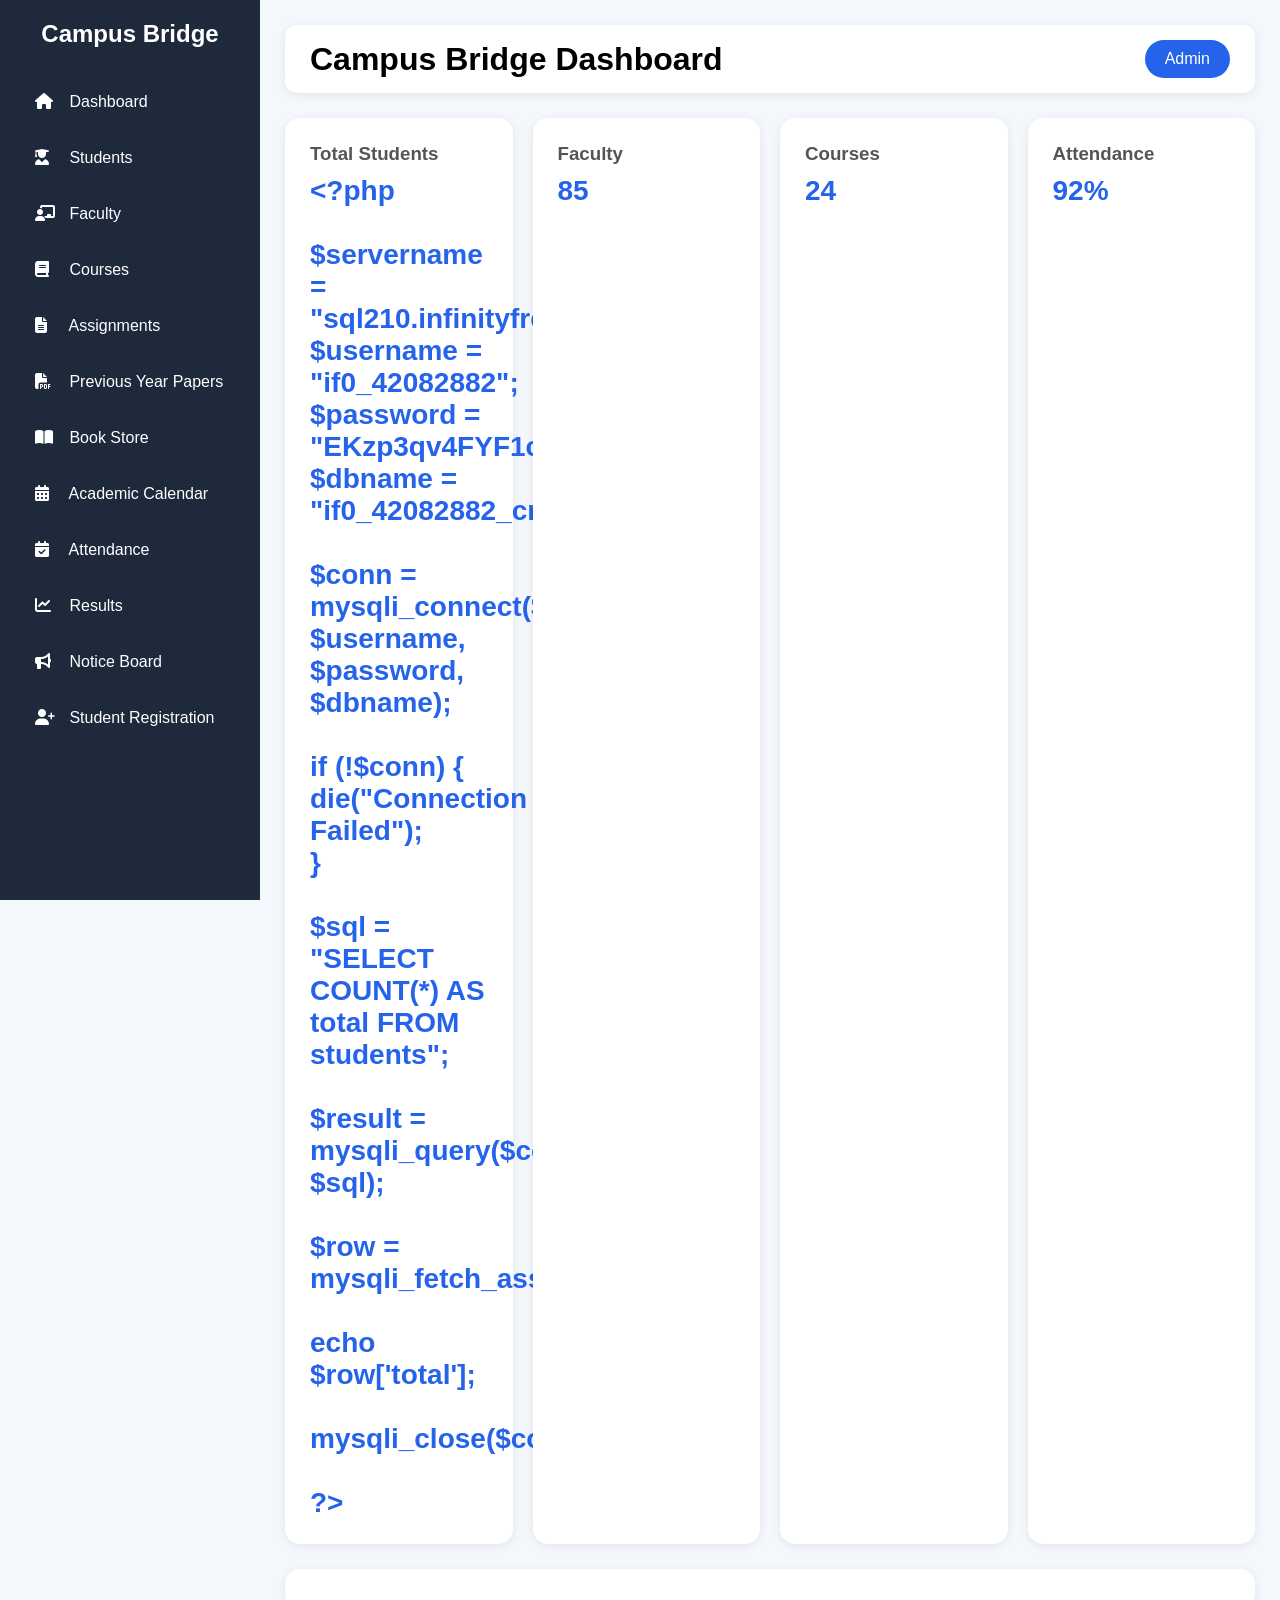
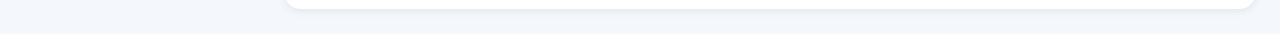
<file: index.html>
<!DOCTYPE html>
<html lang="en">
<head>
<meta charset="UTF-8">
<meta name="viewport" content="width=device-width, initial-scale=1.0">
<title>Campus Bridge Dashboard</title>

<link rel="stylesheet" href="style.css">

<link rel="stylesheet"
href="https://cdnjs.cloudflare.com/ajax/libs/font-awesome/6.5.1/css/all.min.css">
</head>
<body>

<div class="sidebar">

    <h2>Campus Bridge</h2>

    <ul>

        <li>
            <a href="#">
                <i class="fas fa-home"></i>
                Dashboard
            </a>
        </li>

        <li>
            <a href="#">
                <i class="fas fa-user-graduate"></i>
                Students
            </a>
        </li>

        <li>
            <a href="#">
                <i class="fas fa-chalkboard-teacher"></i>
                Faculty
            </a>
        </li>

        <li>
            <a href="#">
                <i class="fas fa-book"></i>
                Courses
            </a>
        </li>

        <li>
            <a href="#">
                <i class="fas fa-file-alt"></i>
                Assignments
            </a>
        </li>

        <!-- Previous Year Papers -->
        <li>
            <a href="https://haldwani.gehu.in/pyqs/" target="_blank">
                <i class="fas fa-file-pdf"></i>
                Previous Year Papers
            </a>
        </li>

        <!-- Book Store -->
        <li>
            <a href="bookstore.html">
                <i class="fas fa-book-open"></i>
                Book Store
            </a>
        </li>

        <!-- Academic Calendar -->
        <li>
            <a href="https://geu.ac.in/academic_calendar/1774509206.pdf" target="_blank">
                <i class="fas fa-calendar-alt"></i>
                Academic Calendar
            </a>
        </li>

        <li>
            <a href="#">
                <i class="fas fa-calendar-check"></i>
                Attendance
            </a>
        </li>

        <li>
            <a href="#">
                <i class="fas fa-chart-line"></i>
                Results
            </a>
        </li>

        <li>
            <a href="notice.html" target="_blank">
                <i class="fas fa-bullhorn"></i>
                Notice Board
            </a>
        </li>

        <!-- Student Registration -->
        <li>
            <a href="index2.html" target="_blank">
                <i class="fas fa-user-plus"></i>
                Student Registration
            </a>
        </li>

    </ul>

</div>

<div class="main">

    <div class="topbar">
        <h1>Campus Bridge Dashboard</h1>
        <div class="profile">Admin</div>
    </div>

    <div class="cards">

        <div class="card">
            <h3>Total Students</h3>
            <p id="studentCount">Loading...</p>
        </div>

        <div class="card">
            <h3>Faculty</h3>
            <p>85</p>
        </div>

        <div class="card">
            <h3>Courses</h3>
            <p>24</p>
        </div>

        <div class="card">
            <h3>Attendance</h3>
            <p>92%</p>
        </div>

    </div>

    <div class="section">
    </div>

</div>

<script>

function loadStudentCount() {

    fetch("get_student_count.php")
    .then(response => response.text())
    .then(data => {

        document.getElementById("studentCount").innerText = data;

    })
    .catch(error => {

        document.getElementById("studentCount").innerText = "Error";

        console.log(error);

    });

}

loadStudentCount();

</script>

</body>
</html>
</file>
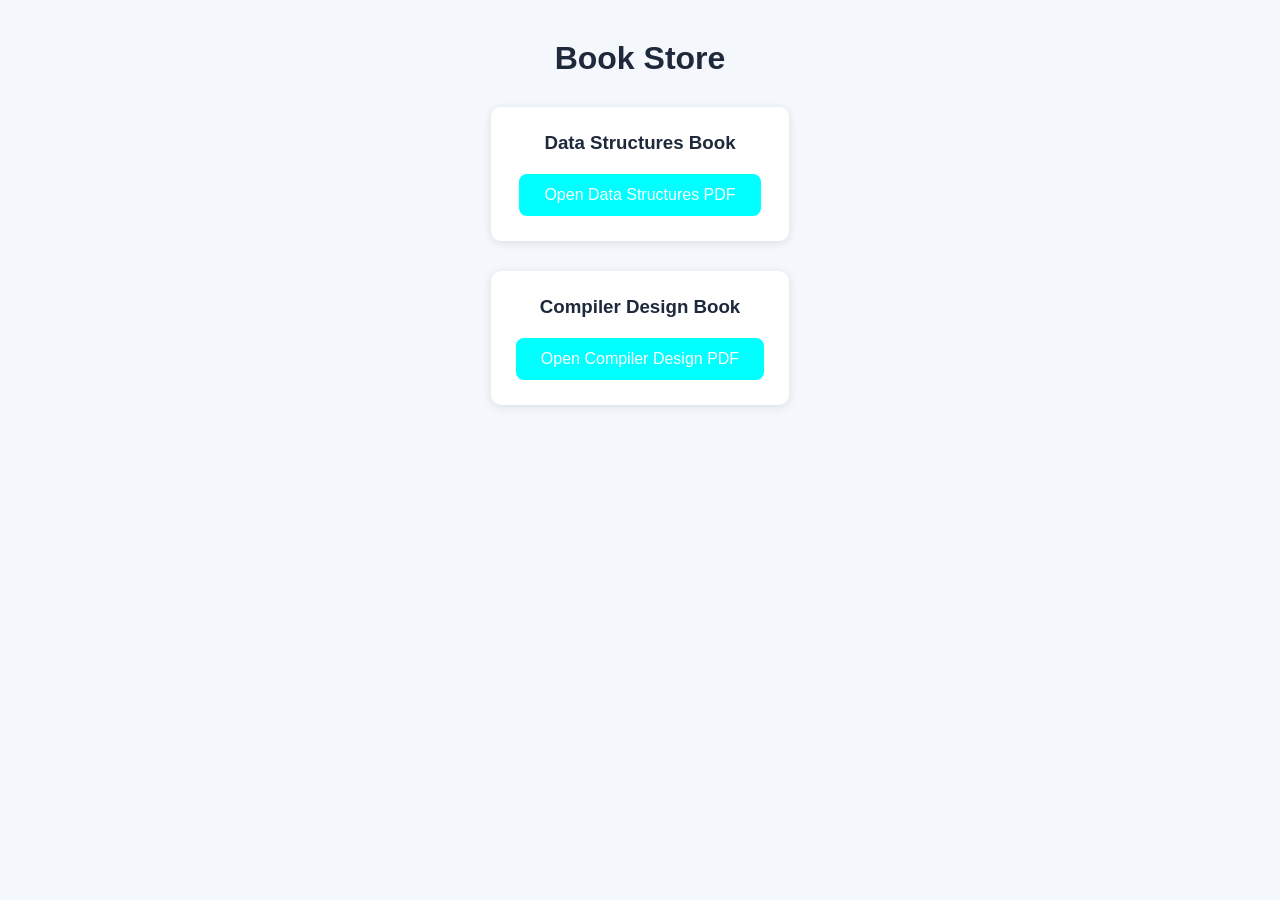
<file: bookstore.html>
<!DOCTYPE html>
<html lang="en">
<head>
    <meta charset="UTF-8">
    <meta name="viewport" content="width=device-width, initial-scale=1.0">
    <title>Book Store</title>

    <link rel="stylesheet" href="style.css">

    <style>
        .book-container {
            padding: 40px;
            max-width: 900px;
            margin: auto;
        }

        h1 {
            text-align: center;
            margin-bottom: 30px;
            color: #1e293b;
        }

        .book-card {
            background: white;
            padding: 25px;
            margin-bottom: 30px;
            border-radius: 10px;
            box-shadow: 0 2px 10px rgba(0, 0, 0, 0.1);
            text-align: center;
        }

        .book-card h3 {
            margin-bottom: 20px;
            color: #1e293b;
        }

        .book-card button {
            background: aqua;
            border: none;
            color: white;
            padding: 12px 25px;
            font-size: 16px;
            border-radius: 8px;
            cursor: pointer;
            transition: background 0.3s;
        }

        .book-card button:hover {
            background: #00b8b8;
        }

        /* Responsive */
        @media (max-width: 768px) {
            .book-container {
                padding: 20px;
            }

            .book-card {
                padding: 20px;
            }
        }
    </style>
</head>
<body>

    <div class="book-container">
        <h1>Book Store</h1>

        <div class="book-card">
            <h3>Data Structures Book</h3>
            <button onclick="window.open('https://www.jsscacs.edu.in/sites/default/files/Department%20Files/Data%20Structures%20Full%20Notes.pdf', '_blank')">
                Open Data Structures PDF
            </button>
        </div>

        <div class="book-card">
            <h3>Compiler Design Book</h3>
            <button onclick="window.open('https://holub.com/goodies/compiler/compilerDesignInC.pdf', '_blank')">
                Open Compiler Design PDF
            </button>
        </div>
    </div>

</body>
</html>
</file>
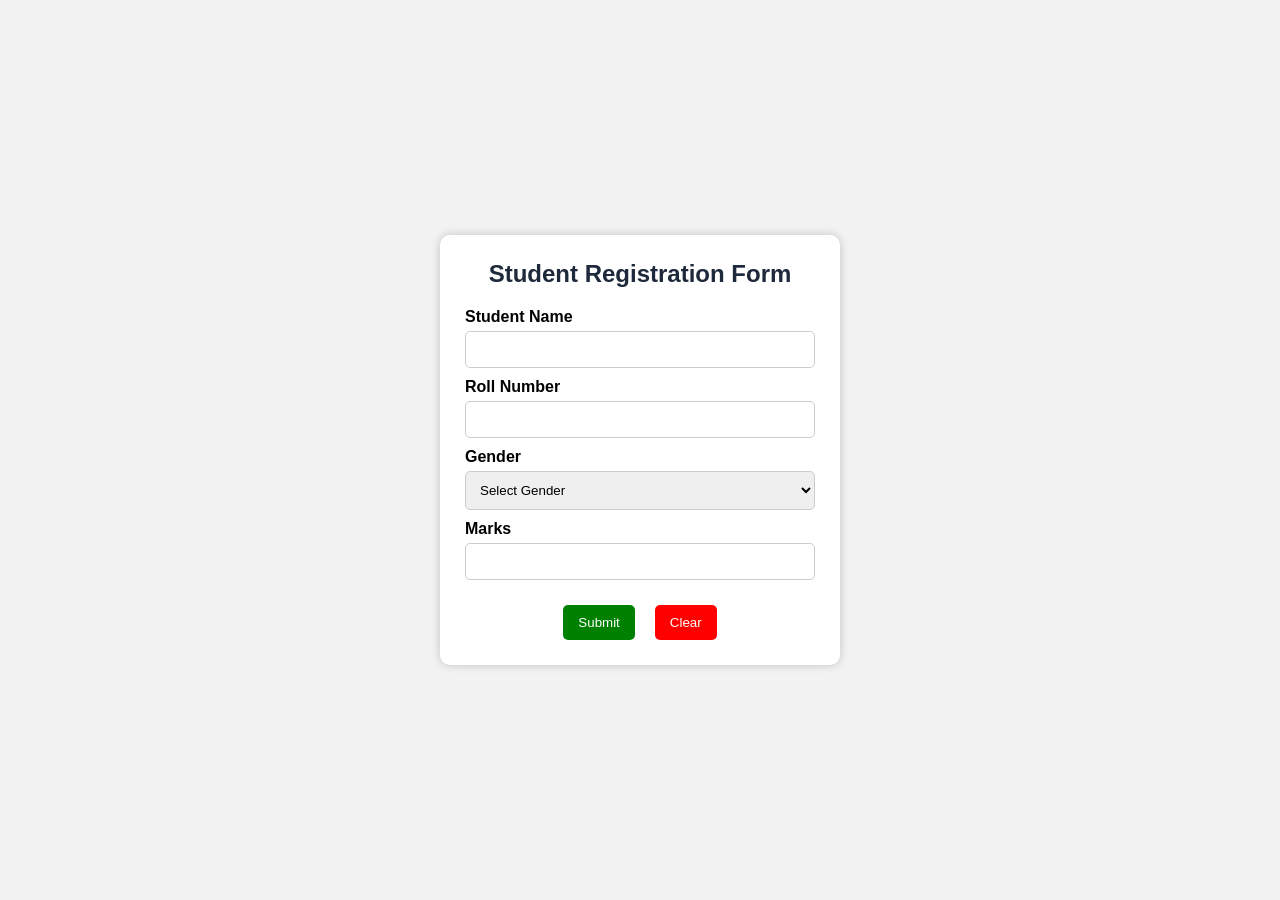
<file: index2.html>
<!DOCTYPE html>
<html>
<head>
    <title>Student Registration Form</title>

    <style>
        *{
            margin:0;
            padding:0;
            box-sizing:border-box;
        }

        body{
            font-family: Arial, sans-serif;
            background:#f2f2f2;
            display:flex;
            justify-content:center;
            align-items:center;
            height:100vh;
        }

        .container{
            width:400px;
            background:#fff;
            padding:25px;
            border-radius:10px;
            box-shadow:0 0 10px rgba(0,0,0,0.2);
        }

        h2{
            text-align:center;
            margin-bottom:20px;
            color:#1e293b;
        }

        label{
            display:block;
            margin-top:10px;
            margin-bottom:5px;
            font-weight:600;
        }

        input, select{
            width:100%;
            padding:10px;
            border:1px solid #ccc;
            border-radius:5px;
        }

        button{
            margin-top:15px;
            padding:10px 15px;
            border:none;
            cursor:pointer;
            border-radius:5px;
        }

        .submit-btn{
            background:green;
            color:white;
        }

        .reset-btn{
            background:red;
            color:white;
            margin-left:10px;
        }

        .btn-group{
            display:flex;
            justify-content:center;
            gap:10px;
            margin-top:10px;
        }
    </style>
</head>
<body>

<div class="container">

    <h2>Student Registration Form</h2>

    <form action="insert.php" method="POST">

        <label>Student Name</label>
        <input type="text" name="student_name" required>

        <label>Roll Number</label>
        <input type="text" name="roll_number" required>

        <label>Gender</label>
        <select name="gender" required>
            <option value="">Select Gender</option>
            <option>Male</option>
            <option>Female</option>
        </select>

        <label>Marks</label>
        <input type="number" name="marks" min="0" max="100" required>

        <div class="btn-group">
            <button type="submit" class="submit-btn">Submit</button>
            <button type="reset" class="reset-btn">Clear</button>
        </div>

    </form>

</div>

</body>
</html>
</file>
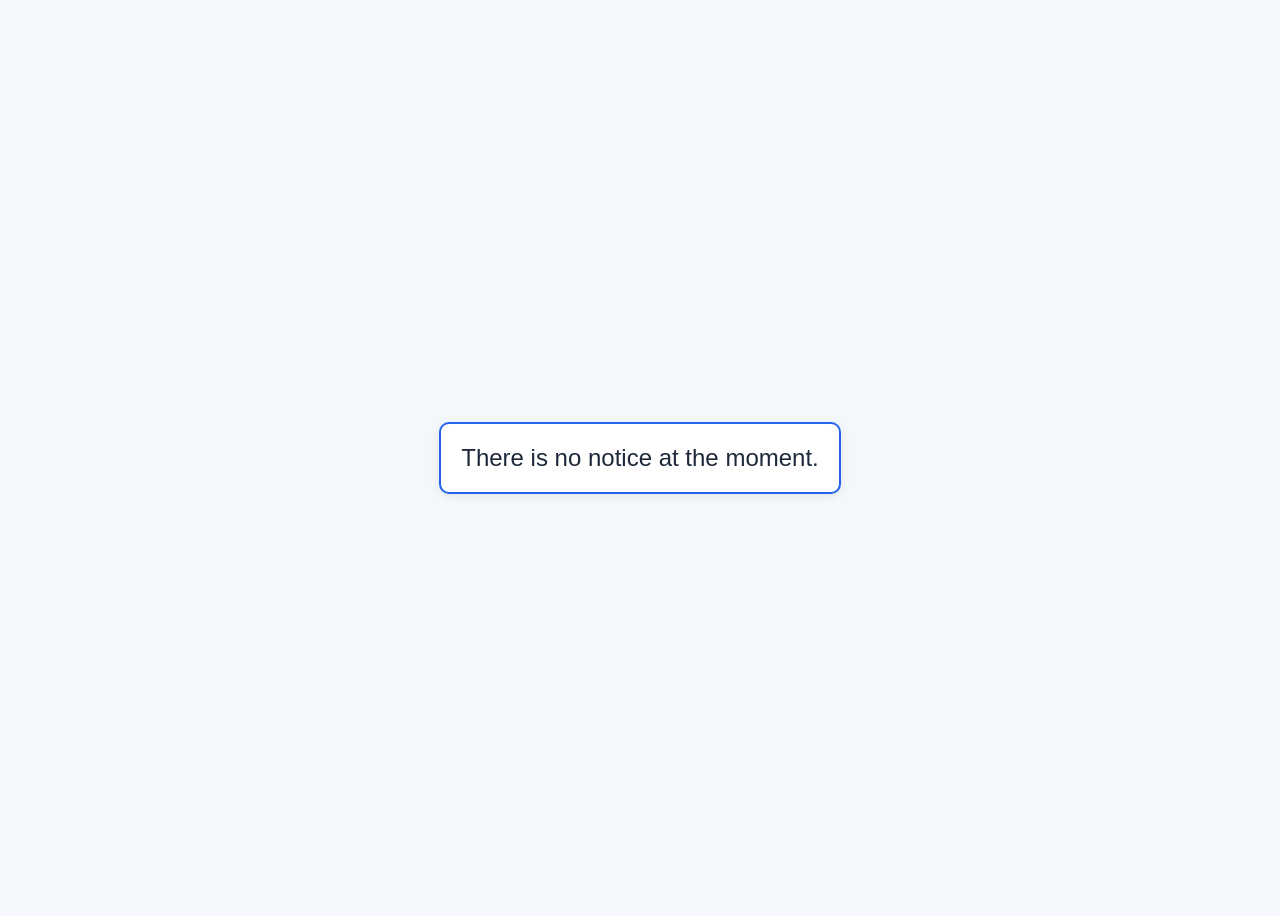
<file: notice.html>
<!DOCTYPE html>
<html lang="en">
<head>
    <meta charset="UTF-8">
    <meta name="viewport" content="width=device-width, initial-scale=1.0">
    <title>Notice Board</title>

    <style>
        body {
            display: flex;
            justify-content: center;
            align-items: center;
            height: 100vh;
            background: #f4f7fc;
            font-family: Segoe UI, sans-serif;
        }

        .message {
            text-align: center;
            font-size: 24px;
            color: #1e293b;
            padding: 20px;
            border: 2px solid #2563eb;
            border-radius: 10px;
            background: white;
            box-shadow: 0 2px 10px rgba(0,0,0,0.08);
        }
    </style>
</head>
<body>
    <div class="message">
        There is no notice at the moment.
    </div>
</body>
</html>
</file>
<file: style.css>
*{
    margin:0;
    padding:0;
    box-sizing:border-box;
    font-family:Segoe UI, sans-serif;
}

body{
    background:#f4f7fc;
    display:flex;
}

.sidebar{
    width:260px;
    height:100vh;
    background:#1e293b;
    color:white;
    position:fixed;
    padding:20px;
    overflow-y:auto;
}

.sidebar h2{
    text-align:center;
    margin-bottom:30px;
}

.sidebar ul{
    list-style:none;
}

.sidebar ul li{
    padding:15px;
    margin:8px 0;
    border-radius:10px;
    cursor:pointer;
    transition:0.3s;
    display:flex;
    align-items:center;
}

.sidebar ul li:hover{
    background:#334155;
}

.sidebar i{
    margin-right:10px;
    width:20px;
}

/* Added for links */
.sidebar ul li a{
    color:white;
    text-decoration:none;
    width:100%;
    display:block;
}

.sidebar ul li a:hover{
    color:white;
}

.main{
    margin-left:260px;
    width:100%;
    padding:25px;
}

.topbar{
    background:white;
    padding:15px 25px;
    border-radius:12px;
    display:flex;
    justify-content:space-between;
    align-items:center;
    box-shadow:0 2px 10px rgba(0,0,0,.08);
}

.profile{
    background:#2563eb;
    color:white;
    padding:10px 20px;
    border-radius:25px;
}

.cards{
    display:grid;
    grid-template-columns:repeat(auto-fit,minmax(220px,1fr));
    gap:20px;
    margin-top:25px;
}

.card{
    background:white;
    padding:25px;
    border-radius:15px;
    box-shadow:0 2px 10px rgba(0,0,0,.08);
}

.card h3{
    color:#555;
}

.card p{
    margin-top:10px;
    font-size:28px;
    font-weight:bold;
    color:#2563eb;
}

.section{
    margin-top:25px;
    background:white;
    padding:20px;
    border-radius:15px;
    box-shadow:0 2px 10px rgba(0,0,0,.08);
}

.section h2{
    margin-bottom:15px;
}

table{
    width:100%;
    border-collapse:collapse;
    margin-top:15px;
}

th{
    background:#2563eb;
    color:white;
    padding:12px;
    text-align:left;
}

td{
    padding:12px;
    border-bottom:1px solid #ddd;
}

tr:hover{
    background:#f8fafc;
}

/* Responsive */
@media(max-width:768px){

    .sidebar{
        width:220px;
    }

    .main{
        margin-left:220px;
    }

    .cards{
        grid-template-columns:1fr;
    }
}
</file>
